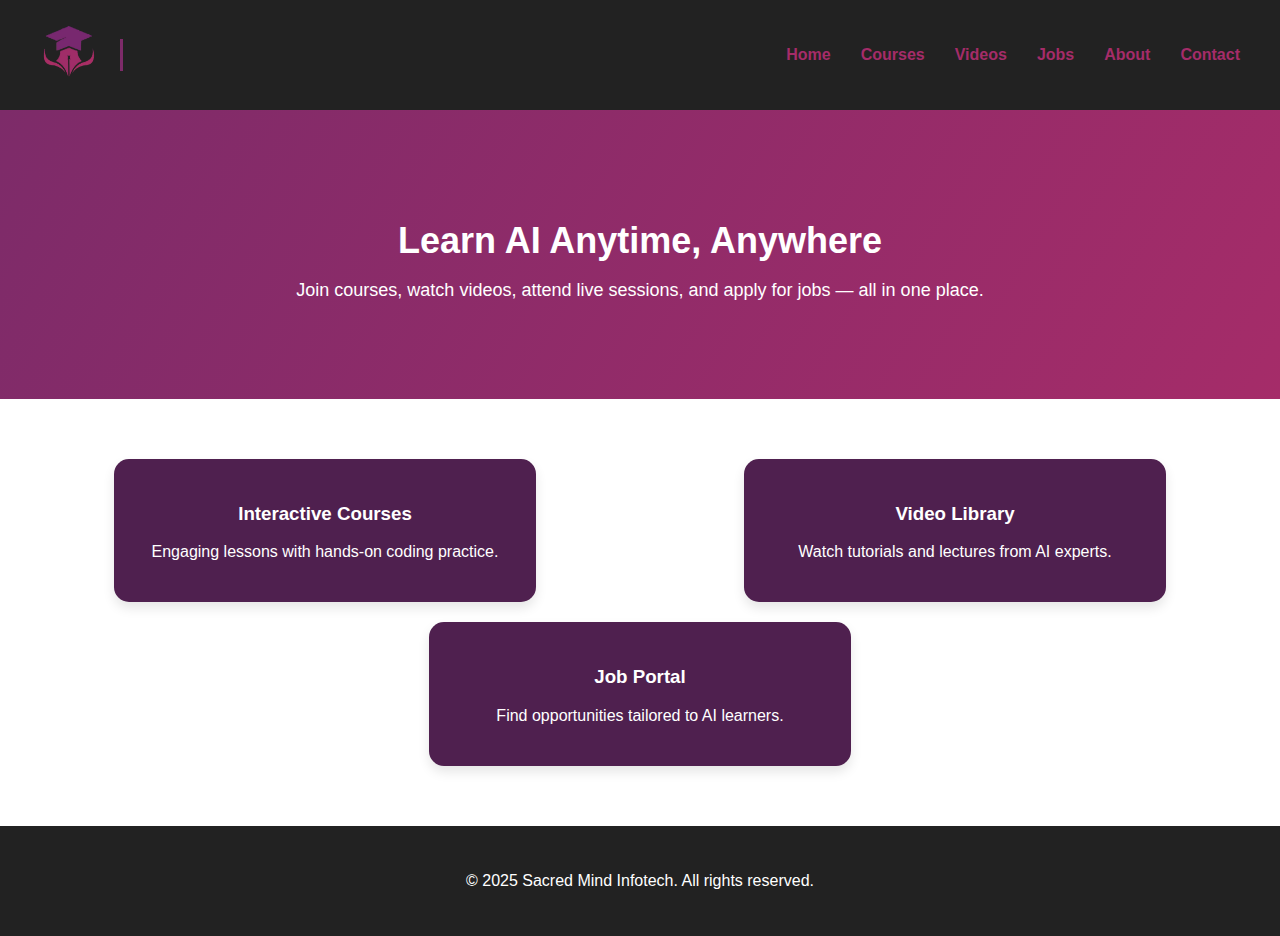
<file: Code/index.html>
<!DOCTYPE html>
<html lang="en">

<head>
    <meta charset="UTF-8" />
    <meta name="viewport" content="width=device-width, initial-scale=1.0" />
    <title>Sacred Mind Infotech</title>
    <link rel="stylesheet" href="style.css" />
</head>

<body>
    <header class="header animate-on-scroll">
        <div class="logo-container">
            <img src="Sacred_Mind_Infotech_LOGO-removebg-preview.png" alt="Company Logo" class="logo floating-logo" />
            <h1 class="site-title pencil-text">Sacred Mind Infotech</h1>
        </div>
        <nav>
            <ul>
                <li><a href="index.html">Home</a></li>
                <li><a href="courses.html">Courses</a></li>
                <li><a href="videos.html">Videos</a></li>
                <li><a href="jobs.html">Jobs</a></li>
                <li><a href="about.html">About</a></li>
                <li><a href="contact.html">Contact</a></li>
            </ul>
        </nav>
    </header>

    <main>
        <section class="hero animate-on-scroll">
            <h2>Learn AI Anytime, Anywhere</h2>
            <p>Join courses, watch videos, attend live sessions, and apply for jobs — all in one place.</p>
        </section>

        <section class="features">
            <div class="feature-card animate-on-scroll">
                <h3>Interactive Courses</h3>
                <p>Engaging lessons with hands-on coding practice.</p>
            </div>
            <div class="feature-card animate-on-scroll">
                <h3>Video Library</h3>
                <p>Watch tutorials and lectures from AI experts.</p>
            </div>
            <div class="feature-card animate-on-scroll">
                <h3>Job Portal</h3>
                <p>Find opportunities tailored to AI learners.</p>
            </div>
        </section>
    </main>

    <footer class="animate-on-scroll">
        <p>© 2025 Sacred Mind Infotech. All rights reserved.</p>
    </footer>

    <script src="main.js"></script>
</body>

</html>
</file>
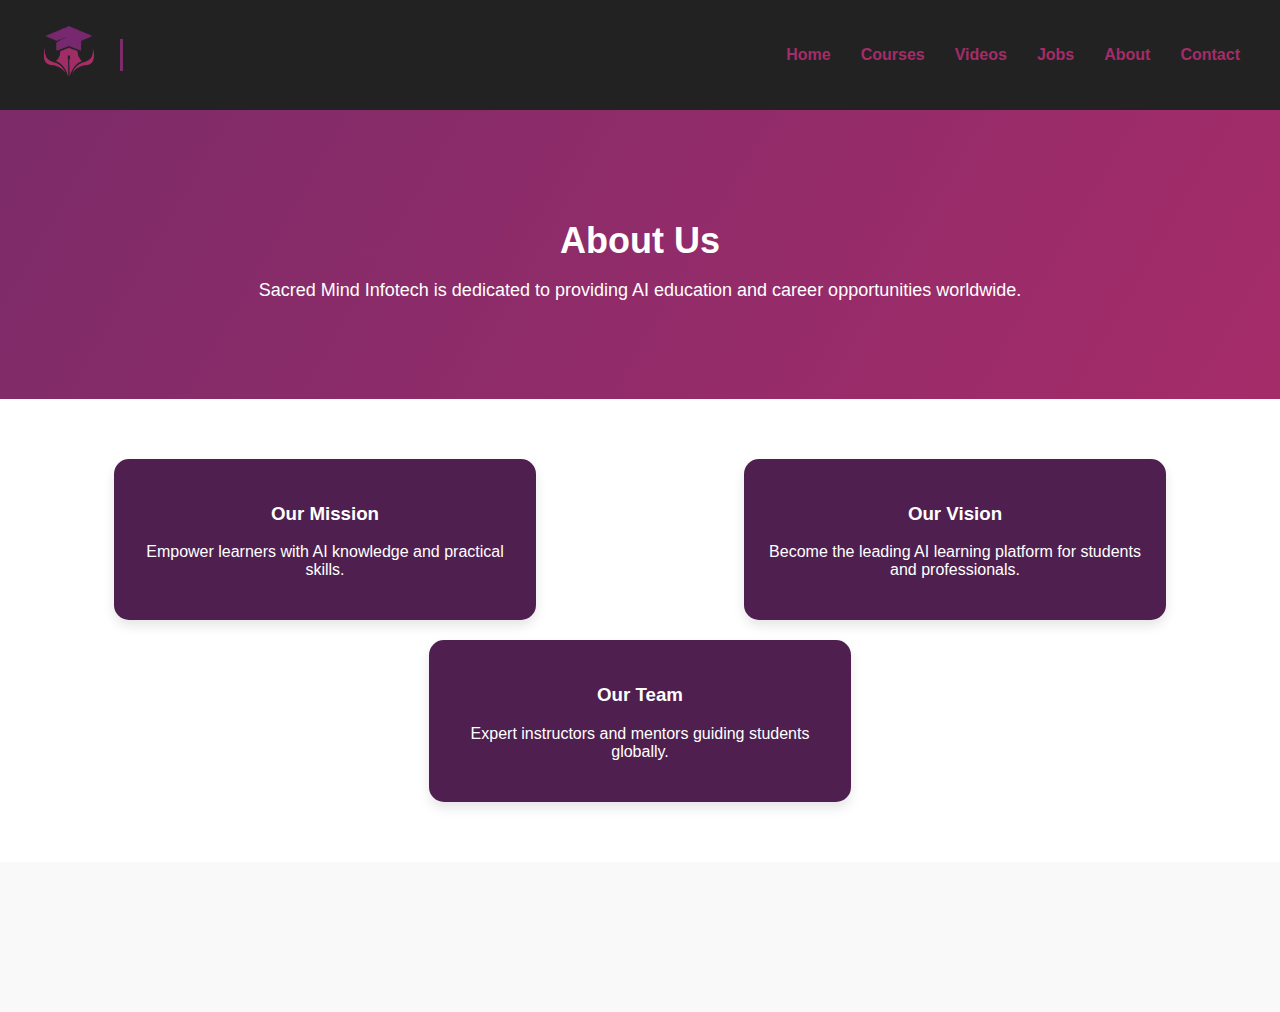
<file: Code/about.html>
<!DOCTYPE html>
<html lang="en">

<head>
    <meta charset="UTF-8">
    <meta name="viewport" content="width=device-width, initial-scale=1.0">
    <title>About - Sacred Mind Infotech</title>
    <link rel="stylesheet" href="style.css">
</head>

<body>
    <header class="header animate-on-scroll">
        <div class="logo-container">
            <img src="Sacred_Mind_Infotech_LOGO-removebg-preview.png" alt="Logo" class="logo floating-logo">
            <h1 class="site-title pencil-text">Sacred Mind Infotech</h1>
        </div>
        <nav>
            <ul>
                <li><a href="index.html">Home</a></li>
                <li><a href="courses.html">Courses</a></li>
                <li><a href="videos.html">Videos</a></li>
                <li><a href="jobs.html">Jobs</a></li>
                <li><a href="about.html">About</a></li>
                <li><a href="contact.html">Contact</a></li>
            </ul>
        </nav>
    </header>

    <main>
        <section class="hero animate-on-scroll">
            <h2>About Us</h2>
            <p>Sacred Mind Infotech is dedicated to providing AI education and career opportunities worldwide.</p>
        </section>

        <section class="about-content">
            <div class="feature-card animate-on-scroll">
                <h3>Our Mission</h3>
                <p>Empower learners with AI knowledge and practical skills.</p>
            </div>
            <div class="feature-card animate-on-scroll">
                <h3>Our Vision</h3>
                <p>Become the leading AI learning platform for students and professionals.</p>
            </div>
            <div class="feature-card animate-on-scroll">
                <h3>Our Team</h3>
                <p>Expert instructors and mentors guiding students globally.</p>
            </div>
        </section>
    </main>

    <footer class="animate-on-scroll">
        <p>© 2025 Sacred Mind Infotech. All rights reserved.</p>
    </footer>
    <script src="main.js"></script>
</body>

</html>
</file>
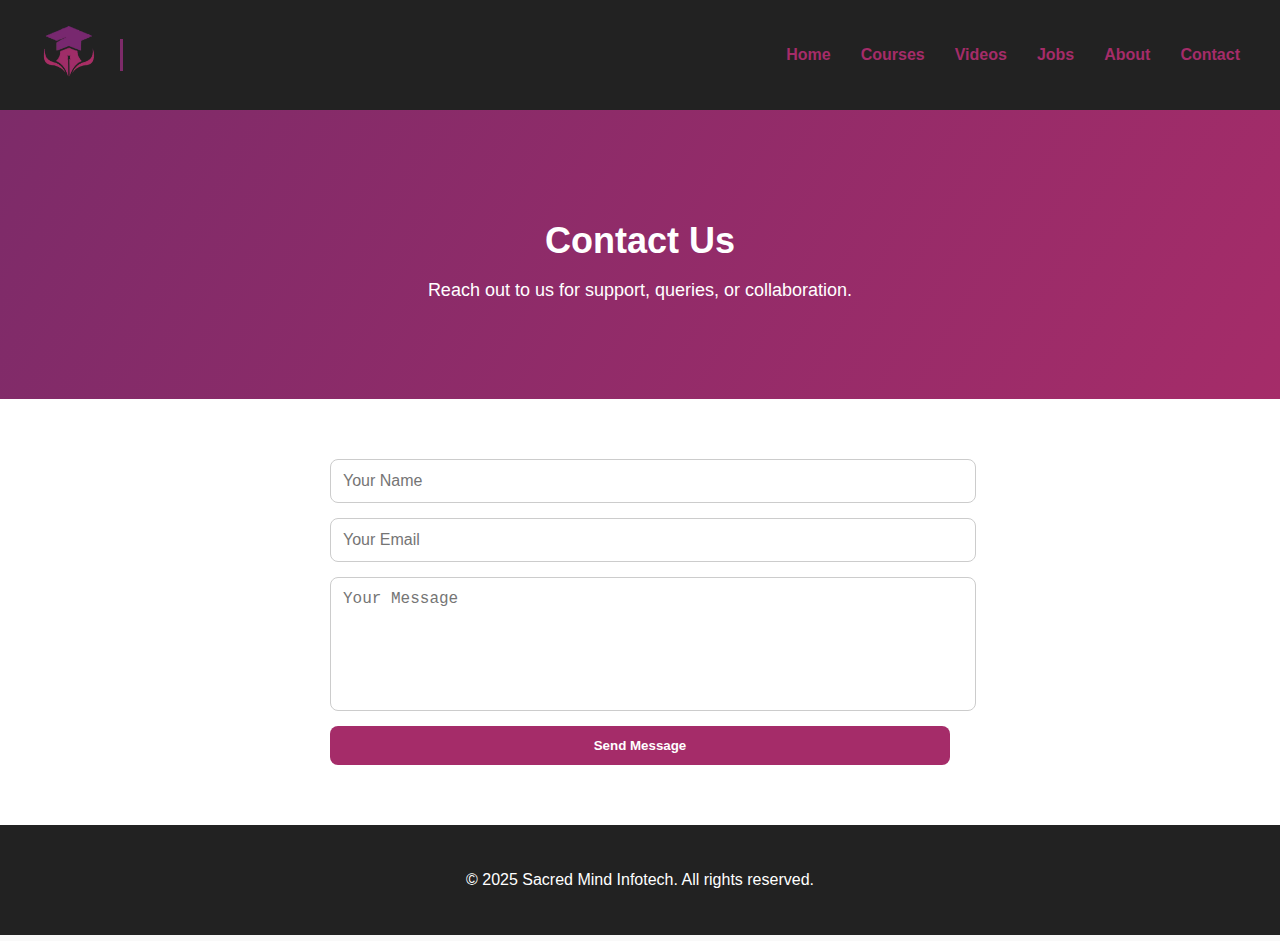
<file: Code/contact.html>
<!DOCTYPE html>
<html lang="en">

<head>
    <meta charset="UTF-8">
    <meta name="viewport" content="width=device-width, initial-scale=1.0">
    <title>Contact - Sacred Mind Infotech</title>
    <link rel="stylesheet" href="style.css">
</head>

<body>
    <header class="header animate-on-scroll">
        <div class="logo-container">
            <img src="Sacred_Mind_Infotech_LOGO-removebg-preview.png" alt="Logo" class="logo floating-logo">
            <h1 class="site-title pencil-text">Sacred Mind Infotech</h1>
        </div>
        <nav>
            <ul>
                <li><a href="index.html">Home</a></li>
                <li><a href="courses.html">Courses</a></li>
                <li><a href="videos.html">Videos</a></li>
                <li><a href="jobs.html">Jobs</a></li>
                <li><a href="about.html">About</a></li>
                <li><a href="contact.html">Contact</a></li>
            </ul>
        </nav>
    </header>

    <main>
        <section class="hero animate-on-scroll">
            <h2>Contact Us</h2>
            <p>Reach out to us for support, queries, or collaboration.</p>
        </section>

        <section class="contact-form animate-on-scroll">
            <form>
                <input type="text" name="name" placeholder="Your Name" required>
                <input type="email" name="email" placeholder="Your Email" required>
                <textarea name="message" rows="6" placeholder="Your Message" required></textarea>
                <button type="submit">Send Message</button>
            </form>
        </section>
    </main>

    <footer class="animate-on-scroll">
        <p>© 2025 Sacred Mind Infotech. All rights reserved.</p>
    </footer>
    <script src="main.js"></script>
</body>

</html>
</file>
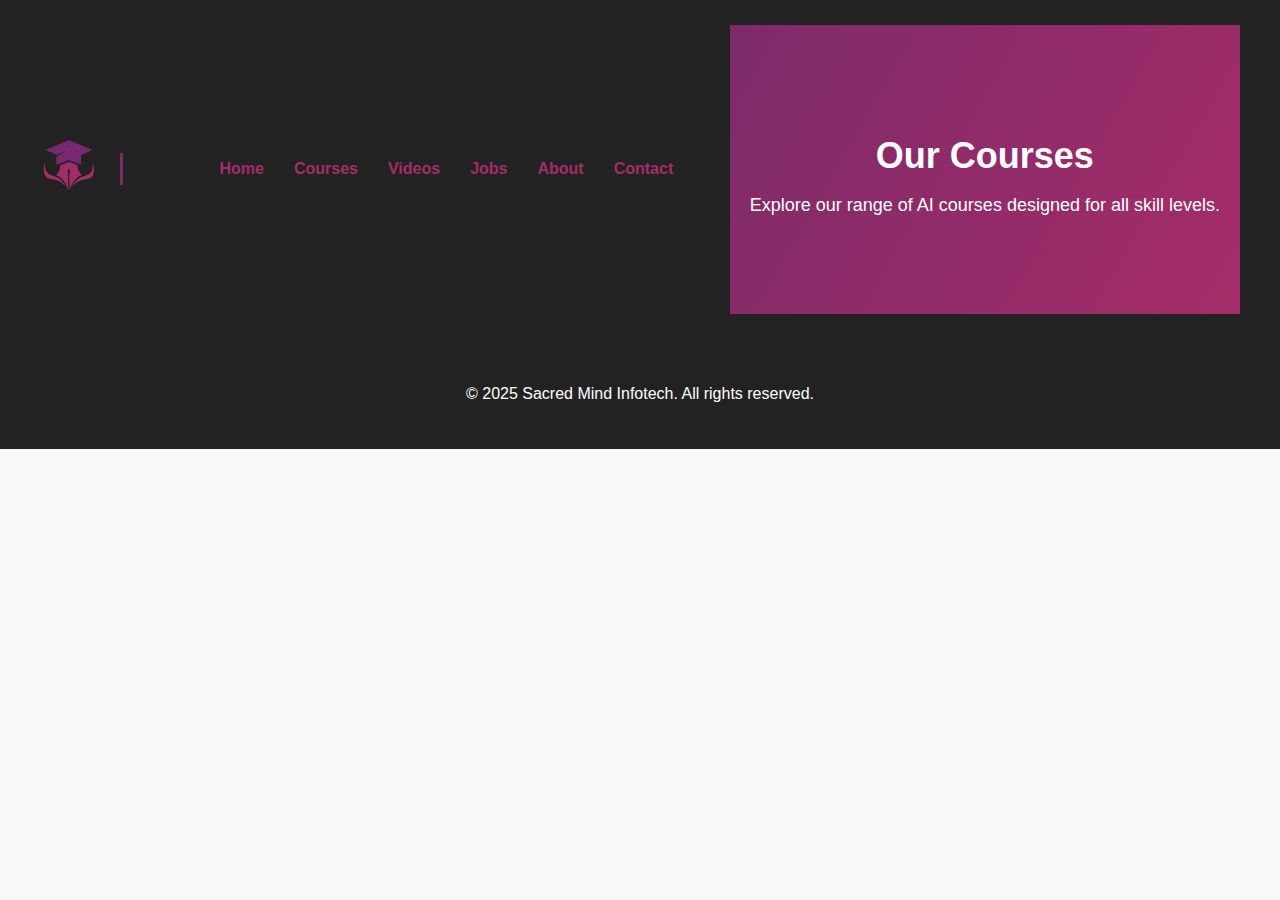
<file: Code/courses.html>
<!DOCTYPE html>
<html lang="en">

<head>
    <meta charset="UTF-8">
    <meta name="viewport" content="width=device-width, initial-scale=1.0">
    <title>Courses - Sacred Mind Infotech</title>
    <link rel="stylesheet" href="style.css">
</head>

<body>
    <header class="header animate-on-scroll">
        <div class="logo-container">
            <img src="Sacred_Mind_Infotech_LOGO-removebg-preview.png" alt="Logo" class="logo floating-logo">
            <h1 class="site-title pencil-text">Sacred Mind Infotech</h1>
        </div>
        <nav>
            <ul>
                <li><a href="index.html">Home</a></li>
                <li><a href="courses.html">Courses</a></li>
                <li><a href="videos.html">Videos</a></li>
                <li><a href="jobs.html">Jobs</a></li>
                <li><a href="about.html">About</a></li>
                <li><a href="contact.html">Contact</a></li>
            </ul>
        </nav>
        <div class="hero animate-on-scroll">
            <h2>Our Courses</h2>
            <p>Explore our range of AI courses designed for all skill levels.</p>
    </header>

    <main>
        <footer class="animate-on-scroll">
        <p>© 2025 Sacred Mind Infotech. All rights reserved.</p>
    </footer>

            <script src="main.js"></script>
</body>
</file>
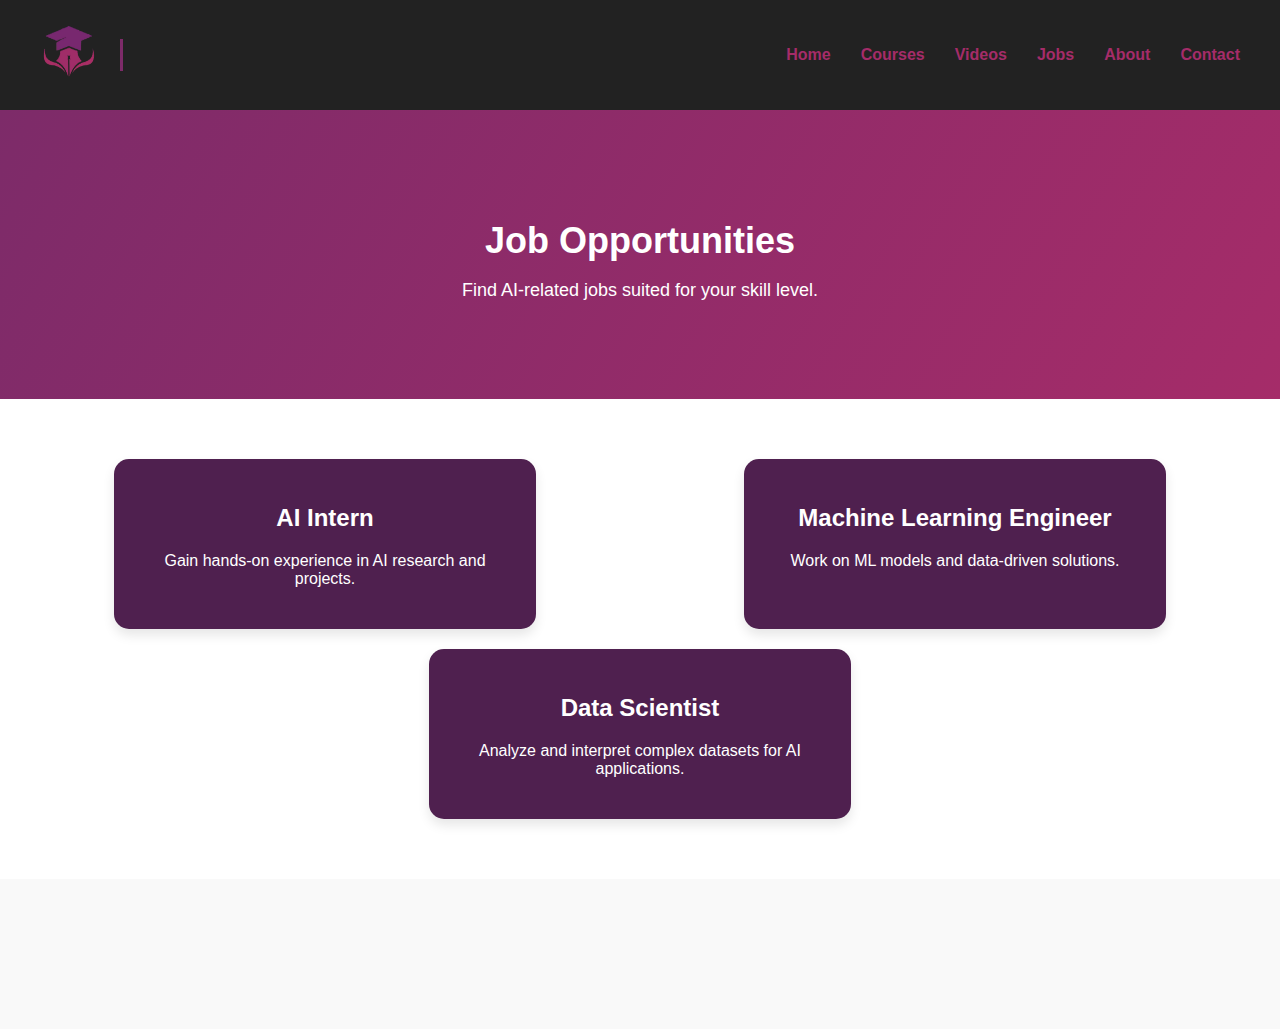
<file: Code/jobs.html>
<!DOCTYPE html>
<html lang="en">

<head>
    <meta charset="UTF-8">
    <meta name="viewport" content="width=device-width, initial-scale=1.0">
    <title>Jobs - Sacred Mind Infotech</title>
    <link rel="stylesheet" href="style.css">
</head>

<body>
    <header class="header animate-on-scroll">
        <div class="logo-container">
            <img src="Sacred_Mind_Infotech_LOGO-removebg-preview.png" alt="Logo" class="logo floating-logo">
            <h1 class="site-title pencil-text">Sacred Mind Infotech</h1>
        </div>
        <nav>
            <ul>
                <li><a href="index.html">Home</a></li>
                <li><a href="courses.html">Courses</a></li>
                <li><a href="videos.html">Videos</a></li>
                <li><a href="jobs.html">Jobs</a></li>
                <li><a href="about.html">About</a></li>
                <li><a href="contact.html">Contact</a></li>
            </ul>
        </nav>
    </header>

    <main>
        <section class="hero animate-on-scroll">
            <h2>Job Opportunities</h2>
            <p>Find AI-related jobs suited for your skill level.</p>
        </section>

        <section class="jobs-grid">
            <div class="job-card animate-on-scroll">
                <h2>AI Intern</h2>
                <p>Gain hands-on experience in AI research and projects.</p>
            </div>
            <div class="job-card animate-on-scroll">
                <h2>Machine Learning Engineer</h2>
                <p>Work on ML models and data-driven solutions.</p>
            </div>
            <div class="job-card animate-on-scroll">
                <h2>Data Scientist</h2>
                <p>Analyze and interpret complex datasets for AI applications.</p>
            </div>
        </section>
    </main>

    <footer class="animate-on-scroll">
        <p>© 2025 Sacred Mind Infotech. All rights reserved.</p>
    </footer>
    <script src="main.js"></script>
</body>

</html>
</file>
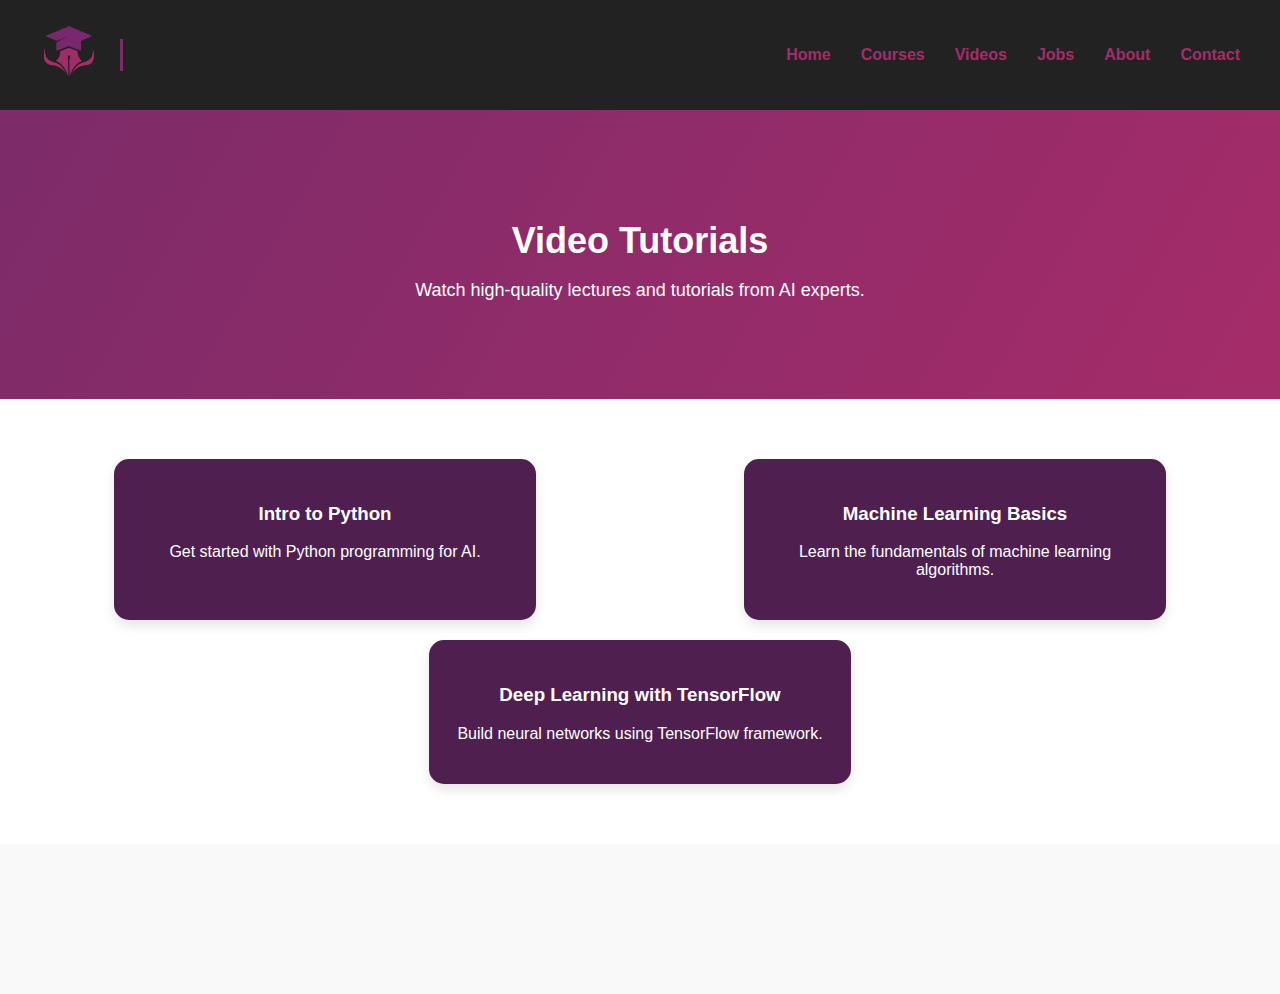
<file: Code/videos.html>
<!DOCTYPE html>
<html lang="en">

<head>
    <meta charset="UTF-8">
    <meta name="viewport" content="width=device-width, initial-scale=1.0">
    <title>Videos - Sacred Mind Infotech</title>
    <link rel="stylesheet" href="style.css">
</head>

<body>
    <header class="header animate-on-scroll">
        <div class="logo-container">
            <img src="Sacred_Mind_Infotech_LOGO-removebg-preview.png" alt="Logo" class="logo floating-logo">
            <h1 class="site-title pencil-text">Sacred Mind Infotech</h1>
        </div>
        <nav>
            <ul>
                <li><a href="index.html">Home</a></li>
                <li><a href="courses.html">Courses</a></li>
                <li><a href="videos.html">Videos</a></li>
                <li><a href="jobs.html">Jobs</a></li>
                <li><a href="about.html">About</a></li>
                <li><a href="contact.html">Contact</a></li>
            </ul>
        </nav>
    </header>

    <main>
        <section class="hero animate-on-scroll">
            <h2>Video Tutorials</h2>
            <p>Watch high-quality lectures and tutorials from AI experts.</p>
        </section>

        <section class="videos-grid">
            <div class="video-card animate-on-scroll">
                <h3>Intro to Python</h3>
                <p>Get started with Python programming for AI.</p>
            </div>
            <div class="video-card animate-on-scroll">
                <h3>Machine Learning Basics</h3>
                <p>Learn the fundamentals of machine learning algorithms.</p>
            </div>
            <div class="video-card animate-on-scroll">
                <h3>Deep Learning with TensorFlow</h3>
                <p>Build neural networks using TensorFlow framework.</p>
            </div>
        </section>
    </main>

    <footer class="animate-on-scroll">
        <p>© 2025 Sacred Mind Infotech. All rights reserved.</p>
    </footer>
    <script src="main.js"></script>
</body>

</html>
</file>
<file: Code/style.css>
/* ---------------- Body ---------------- */
body {
    margin: 0;
    font-family: Arial, sans-serif;
    background: #f9f9f9;
    color: #333;
}

/* ---------------- Header ---------------- */
.header {
    display: flex;
    align-items: center;
    justify-content: space-between;
    padding: 25px 40px;
    background: #222;
    color: #fff;
    box-shadow: 0 4px 10px rgba(0, 0, 0, 0.3);
}

.logo-container {
    display: flex;
    align-items: center;
    gap: 20px;
}

.logo {
    width: 60px;
    height: 60px;
}

/* Floating logo animation */
.floating-logo {
    animation: float 3s ease-in-out infinite;
}

@keyframes float {
    0% {
        transform: translateY(0);
    }

    50% {
        transform: translateY(-10px);
    }

    100% {
        transform: translateY(0);
    }
}

/* Pencil title animation */
.pencil-text {
    font-size: 28px;
    font-weight: bold;
    white-space: nowrap;
    overflow: hidden;
    border-right: 3px solid #7d2b69;
    /* Plum */
    width: 0;
    animation: typing 4s steps(30, end) forwards, blink 0.7s step-end infinite;
    color: #fff;
    margin: 0;
}

@keyframes typing {
    from {
        width: 0;
    }

    to {
        width: 360px;
    }
}

@keyframes blink {
    50% {
        border-color: transparent;
    }
}

/* ---------------- Navigation ---------------- */
nav ul {
    display: flex;
    gap: 30px;
    list-style: none;
}

nav a {
    color: #a52c69;
    /* Royal Heath */
    text-decoration: none;
    font-weight: bold;
    transition: color 0.3s ease;
}

nav a:hover {
    color: #7d2b69;
    /* Plum */
}

/* ---------------- Hero Section ---------------- */
.hero {
    padding: 80px 20px;
    text-align: center;
    background: linear-gradient(120deg, #7d2b69 0%, #a52c69 100%);
    color: #fff;
}

.hero h2 {
    font-size: 36px;
    margin-bottom: 15px;
}

.hero p {
    font-size: 18px;
}

/* ---------------- Features / Courses / Videos / Jobs / About ---------------- */
.features,
.courses-grid,
.videos-grid,
.jobs-grid,
.about-content {
    display: flex;
    justify-content: space-around;
    flex-wrap: wrap;
    gap: 20px;
    padding: 60px 20px;
    background: #fff;
}

.feature-card,
.course-card,
.video-card,
.job-card {
    background: #4f204f;
    /* Finn */
    color: #fff;
    padding: 25px;
    border-radius: 15px;
    width: 30%;
    text-align: center;
    box-shadow: 0 6px 12px rgba(0, 0, 0, 0.1);
    transition: transform 0.3s ease, box-shadow 0.3s ease, background 0.3s ease;
}

.feature-card:hover,
.course-card:hover,
.video-card:hover,
.job-card:hover {
    transform: translateY(-10px);
    box-shadow: 0 12px 20px rgba(0, 0, 0, 0.15);
    background: #986078;
    /* Strikemaster */
}

/* ---------------- Contact Form ---------------- */
.contact-form {
    padding: 60px 20px;
    background: #fff;
}

.contact-form form {
    display: flex;
    flex-direction: column;
    gap: 15px;
    width: 50%;
    margin: auto;
}

.contact-form input,
.contact-form textarea {
    padding: 12px;
    border-radius: 8px;
    border: 1px solid #ccc;
    font-size: 16px;
    width: 100%;
    resize: none;
}

.contact-form button,
.contact-form .btn {
    background-color: #a52c69;
    /* Royal Heath */
    color: #fff;
    padding: 12px 25px;
    border-radius: 8px;
    font-weight: bold;
    border: none;
    cursor: pointer;
    transition: background 0.3s ease;
}

.contact-form button:hover,
.contact-form .btn:hover {
    background-color: #7d2b69;
    /* Plum */
}

/* ---------------- Buttons (General) ---------------- */
.btn {
    background-color: #a52c69;
    /* Royal Heath */
    color: #fff;
    padding: 12px 25px;
    border-radius: 8px;
    text-decoration: none;
    font-weight: bold;
    transition: background 0.3s ease;
}

.btn:hover {
    background-color: #7d2b69;
    /* Plum */
}

/* ---------------- Footer ---------------- */
footer {
    text-align: center;
    padding: 30px 20px;
    background: #222;
    color: #fff;
    font-size: 16px;
}

/* ---------------- Scroll-triggered animations ---------------- */
.animate-on-scroll {
    opacity: 0;
    transform: translateY(40px);
    transition: opacity 1s ease-out, transform 1s ease-out;
}

.animate-on-scroll.visible {
    opacity: 1;
    transform: translateY(0);
}

/* ---------------- Responsive ---------------- */
@media screen and (max-width: 900px) {

    .feature-card,
    .course-card,
    .video-card,
    .job-card {
        width: 45%;
    }
}

@media screen and (max-width: 600px) {
    nav ul {
        flex-direction: column;
        gap: 15px;
    }

    .feature-card,
    .course-card,
    .video-card,
    .job-card {
        width: 100%;
    }

    .contact-form form {
        width: 90%;
    }
}
</file>
